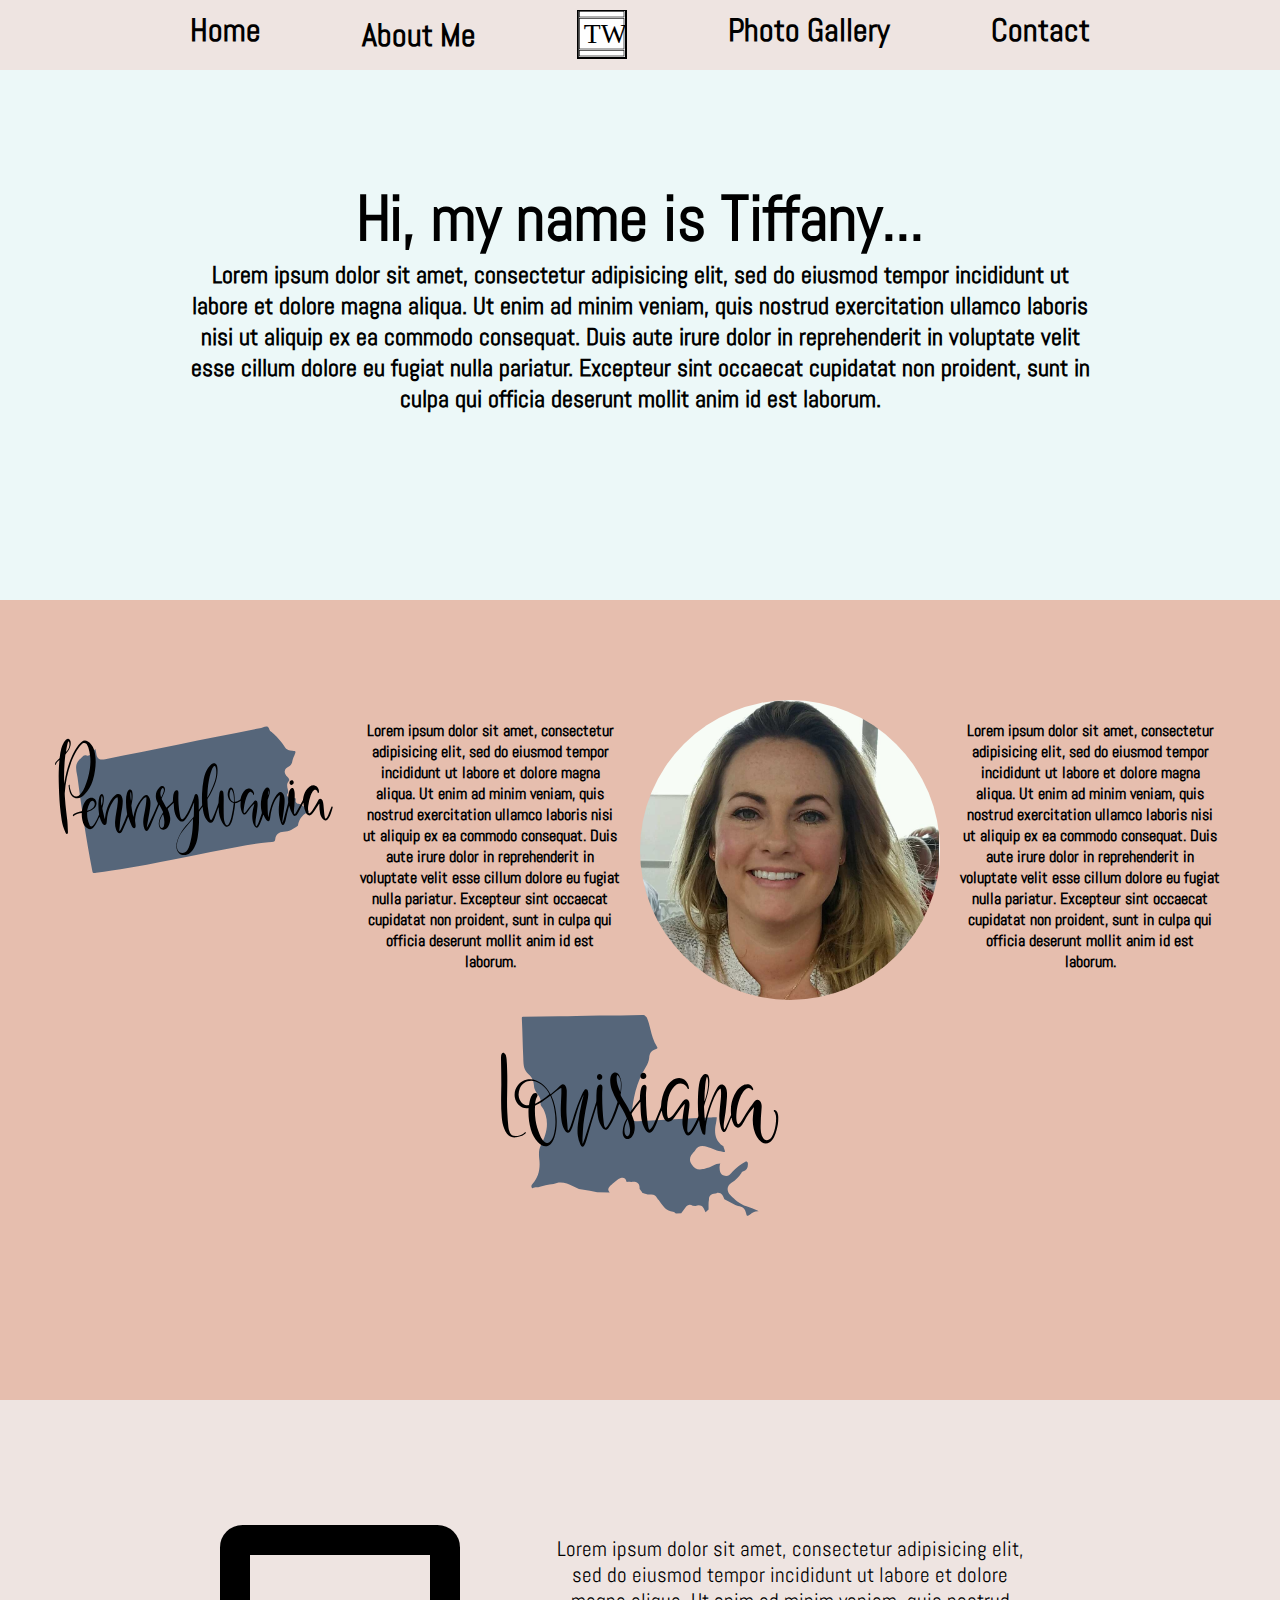
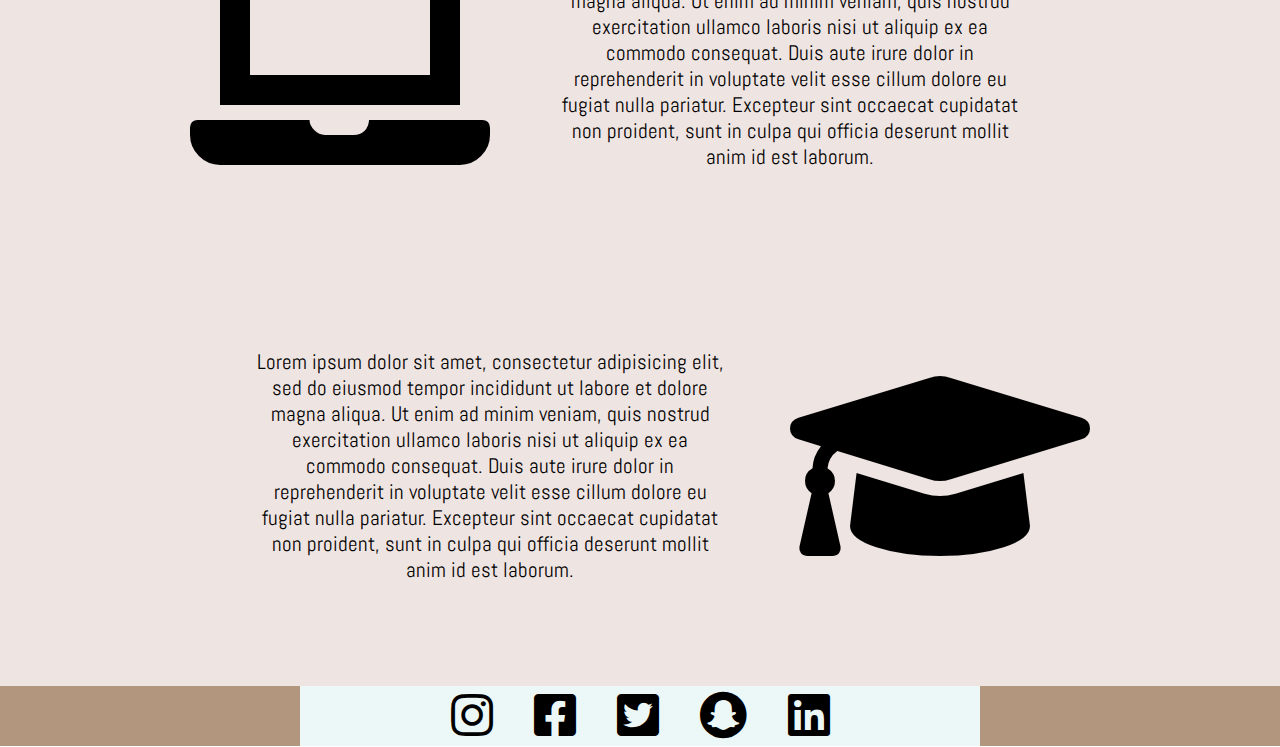
<file: index.html>
<!DOCTYPE html>
<html lang='en'>
  <head>
    <meta charset='UTF-8'/>
    <title>Tiffany Walters</title>
    <link href="https://fonts.googleapis.com/css?family=Abel" rel="stylesheet">
    <link href="https://use.fontawesome.com/releases/v5.0.7/css/all.css" rel="stylesheet">
    <link rel='stylesheet' href='flexbox.css'/>
  </head>
  <body>
    <div class='menu-container'>
      <div class='menu'>
        <div class='home' href="#home">Home</div>
        <div class='aboutme' href="#aboutme">About Me</div>
        <div class='logo'><img src="images/logo.svg"/></div>
        <div class='photos' href="#photos">Photo Gallery</div>
        <div class='contact' href="#contact">Contact</div>
      </div>
    </div>
  <div class='header-container'>
 	<div class='header'>
    	<div class='hello'><h1>Hi, my name is Tiffany...</h1>
    		<div class="opening"><h2>Lorem ipsum dolor sit amet, consectetur adipisicing elit, sed do eiusmod
    		tempor incididunt ut labore et dolore magna aliqua. Ut enim ad minim veniam,
    		quis nostrud exercitation ullamco laboris nisi ut aliquip ex ea commodo
    		consequat. Duis aute irure dolor in reprehenderit in voluptate velit esse
    		cillum dolore eu fugiat nulla pariatur. Excepteur sint occaecat cupidatat non
    		proident, sunt in culpa qui officia deserunt mollit anim id est laborum.</h2></div>
    	</div>
  	</div>
  </div>
  <div class='photo-grid-container'>
  	<div class='photo-grid'>
  		<div class='photo-grid-item pennsylvania'>
      	<img src='images/penn.svg'/></div>
  		<div class="photo-grid-item firstcommentary">
  		<p>Lorem ipsum dolor sit amet, consectetur adipisicing elit, sed do eiusmod
  		tempor incididunt ut labore et dolore magna aliqua. Ut enim ad minim veniam,
  		quis nostrud exercitation ullamco laboris nisi ut aliquip ex ea commodo
  		consequat. Duis aute irure dolor in reprehenderit in voluptate velit esse
  		cillum dolore eu fugiat nulla pariatur. Excepteur sint occaecat cupidatat non
  		proident, sunt in culpa qui officia deserunt mollit anim id est laborum.</p></div>
    	<div class='photo-grid-item tiff'>
      	<img src='images/tiff.svg'/></div>
      	<div class="photo-grid-item lastcommentary">
      	<p>Lorem ipsum dolor sit amet, consectetur adipisicing elit, sed do eiusmod
      	tempor incididunt ut labore et dolore magna aliqua. Ut enim ad minim veniam,
      	quis nostrud exercitation ullamco laboris nisi ut aliquip ex ea commodo
      	consequat. Duis aute irure dolor in reprehenderit in voluptate velit esse
      	cillum dolore eu fugiat nulla pariatur. Excepteur sint occaecat cupidatat non
      	proident, sunt in culpa qui officia deserunt mollit anim id est laborum.</p></div>
      	<div class='photo-grid-item louisiana'>
      	<img src='images/lousianamap.svg'/></div>
      	
  	</div>
  </div>
</div>

<div class="aboutme-container">
	<div class="aboutme">
		<div class='aboutme-item icon'>
      	<i class="fas fa-laptop"></i></div>
  		<div class="aboutme-item verbiage">
  		<p>Lorem ipsum dolor sit amet, consectetur adipisicing elit, sed do eiusmod
  		tempor incididunt ut labore et dolore magna aliqua. Ut enim ad minim veniam,
  		quis nostrud exercitation ullamco laboris nisi ut aliquip ex ea commodo
  		consequat. Duis aute irure dolor in reprehenderit in voluptate velit esse
  		cillum dolore eu fugiat nulla pariatur. Excepteur sint occaecat cupidatat non
  		proident, sunt in culpa qui officia deserunt mollit anim id est laborum.</p></div>
	</div>
</div>

<div class="education-container">
  <div class="education">
      <div class="education-item verbiage">
      <p>Lorem ipsum dolor sit amet, consectetur adipisicing elit, sed do eiusmod
      tempor incididunt ut labore et dolore magna aliqua. Ut enim ad minim veniam,
      quis nostrud exercitation ullamco laboris nisi ut aliquip ex ea commodo
      consequat. Duis aute irure dolor in reprehenderit in voluptate velit esse
      cillum dolore eu fugiat nulla pariatur. Excepteur sint occaecat cupidatat non
      proident, sunt in culpa qui officia deserunt mollit anim id est laborum.</p></div>
      <div class='education icon'>
        <i class="fas fa-graduation-cap"></i></div>
  </div>
</div>

<div class='footer'>
  <div class='footer-item footer-one'></div>
  <div class='footer-item social'>
  	<i class="fab fa-instagram"></i>
  	<i class="fab fa-facebook-square"></i>
  	<i class="fab fa-twitter-square"></i>
  	<i class="fab fa-snapchat"></i>
  	<i class="fab fa-linkedin"></i>
  </div>
  <div class='footer-item footer-three'></div>
</div>
  </body>
</html>
</file>
<file: flexbox.css>
* {
  	margin: 0;
  	padding: 0;
  	box-sizing: border-box;
  	font-family: 'Abel', sans-serif;
}

.menu-container {
	display: flex;
	justify-content: center;
  	color: black;
  	background-color: #EEE4E1;  /* Blue */
  	padding-top: 10px;
  	padding-bottom: 10px;
  	font-weight: bold;
  	position: fixed;
  	width: 100%;	

}

.menu {
  	width: 900px;
  	display:flex;
  	justify-content: space-between;
  	font-size: 2em;
  }


.logo {
	height: 50px;
	width: 50px;
	padding: 0;
	margin: 0;
}


.header {
  width: 900px;
  height: 300px;
  display: flex;
  font-size: 2em;
  align-items: center;
  justify-content: space-between;
  margin-top: 150px;
  margin-bottom: 150px;
}

.opening {
	font-size: .5em;
	text-align: center;
}

.photo-grid-container {
  display: flex;
  padding-top: 100px;
  padding-bottom: 100px;
  justify-content: center;
  background-color: #E6BEAE;
}

.photo-grid {
  width: auto;
  display: flex;
  justify-content: center;
  flex-wrap: wrap;
  flex-direction: row;
  align-items: center;
  text-align: center;

}


.firstcommentary {
	width: 75px;
	padding: 20px;
  font-weight: bold;
}

.pennsylvania {
	padding-top: 20px;
}

.tiff {
  overflow: hidden;
	border-radius: 50%;
}


.lastcommentary {
	width: 75px;
	padding: 20px;
  font-weight: bold;
	
}

.photo-grid-item {
  
  width: 300px;
  height: 300px;
  justify-content: space-around;
}

.header-container {
  color: black;
  background-color: #ECF8F8;
  display: flex;
  justify-content: space-around;
}

.hello {
	text-align: center;
	padding-bottom: 10px;
}



.aboutme-container {
	display: flex;
	justify-content: center;
	background-color: #EEE4E1;
	padding-top: 100px;
	padding-bottom: 100px;
}

.aboutme {
	width: auto;
  	display: flex;
  	justify-content: center;
  	flex-wrap: wrap;
  	flex-direction: row;
  	align-items: center;
  	text-align: center;
}

.icon {
	font-size: 15em;
}

.verbiage {
	width: 600px;
	font-size: 1.3em;
	padding-left: 60px;
  padding-right: 60px;
}

.education-container {
  display: flex;
  justify-content: center;
  background-color: #EEE4E1;
  padding-top: 40px;
  padding-bottom: 100px;
}

.education {
  width: auto;
    display: flex;
    justify-content: center;
    flex-wrap: wrap;
    flex-direction: row;
    align-items: center;
    text-align: center;
}

.footer {
  display: flex;
  justify-content: center;
  position: center;
}

.footer-item {
  background-color: #ECF8F8;
  height: 60px;
  flex: 1;
}

.social {
	font-size: 3em;
	text-align: center;
	word-spacing: 30px;
}

.footer-two {
	font-size: 3em;
	color:  black;
}

.footer-one,
.footer-three {
  background-color: #B2967D;
  flex: initial;
  width: 300px;
}
</file>
